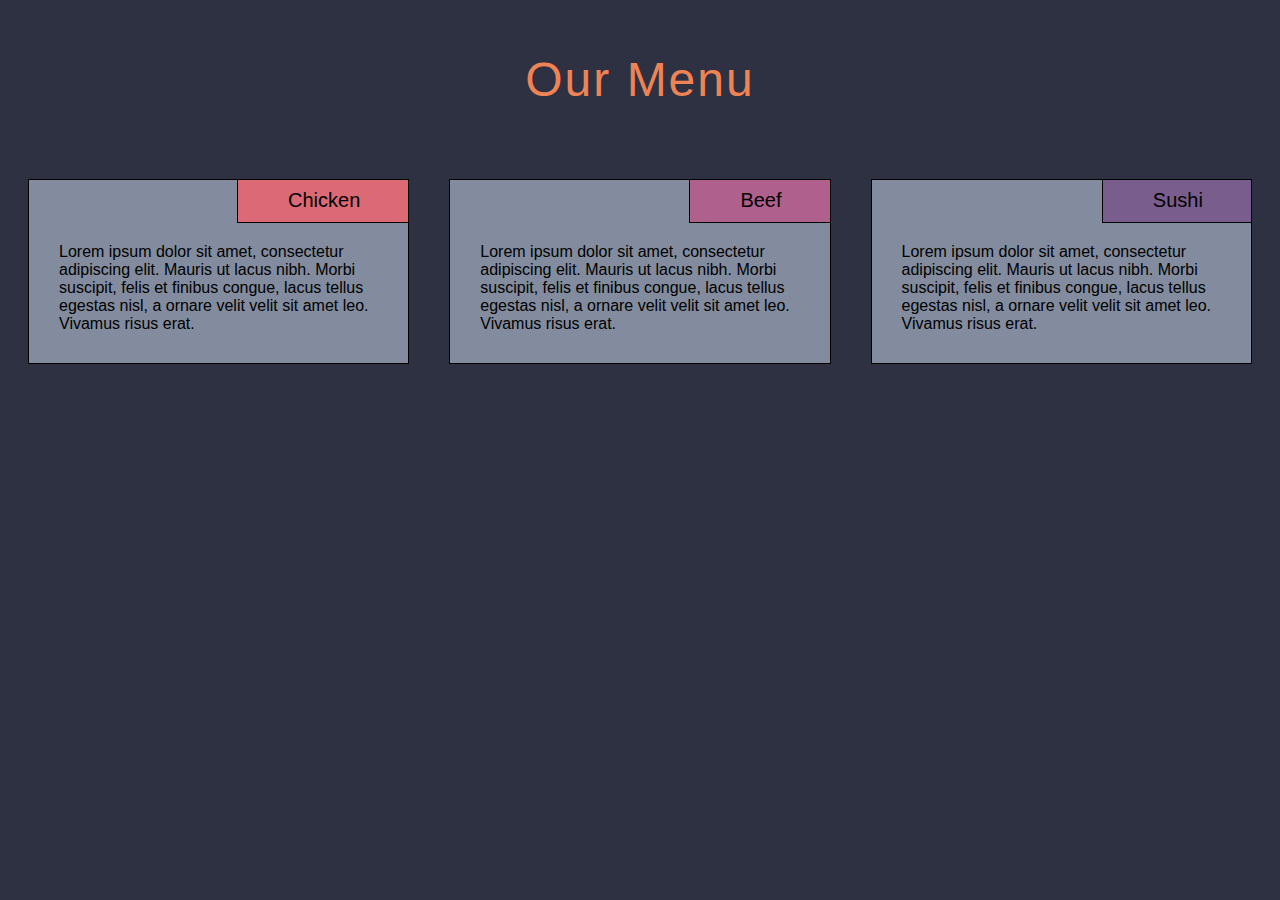
<file: module2-solution/index.html>
<!DOCTYPE html>
<html lang="en">
<head>
    <meta charset="UTF-8">
    <meta http-equiv="X-UA-Compatible" content="IE=edge">
    <meta name="viewport" content="width=device-width, initial-scale=1.0">
    <link rel="icon" href="https://avatars.githubusercontent.com/u/82599779">
    <link rel="stylesheet" href="css/styles.css">
    <title>Module 2 Coding Assignment</title>
</head>
<body>
    <h1>Our Menu</h1>
    <div class="row">
        <div class="col-lg-4 col-md-6 col-sm-12">
            <div class="block">
                <p class="block-title" id="bt1">Chicken</p>
                <p class="block-content">Lorem ipsum dolor sit amet, consectetur adipiscing elit. Mauris ut lacus nibh. Morbi suscipit, felis et finibus congue, lacus tellus egestas nisl, a ornare velit velit sit amet leo. Vivamus risus erat.</p></div>
        </div>
        <div class="col-lg-4 col-md-6 col-sm-12">
            <div class="block">
                <p class="block-title" id="bt2">Beef</p>
                <p class="block-content">Lorem ipsum dolor sit amet, consectetur adipiscing elit. Mauris ut lacus nibh. Morbi suscipit, felis et finibus congue, lacus tellus egestas nisl, a ornare velit velit sit amet leo. Vivamus risus erat.</p></div>
        </div>
        <div class="col-lg-4 col-md-6 col-md-12 col-sm-12">
            <div class="block">
                <p class="block-title" id="bt3">Sushi</p>
                <p class="block-content">Lorem ipsum dolor sit amet, consectetur adipiscing elit. Mauris ut lacus nibh. Morbi suscipit, felis et finibus congue, lacus tellus egestas nisl, a ornare velit velit sit amet leo. Vivamus risus erat.</p></div>
        </div>
    </div>
</body>
</html>
</file>
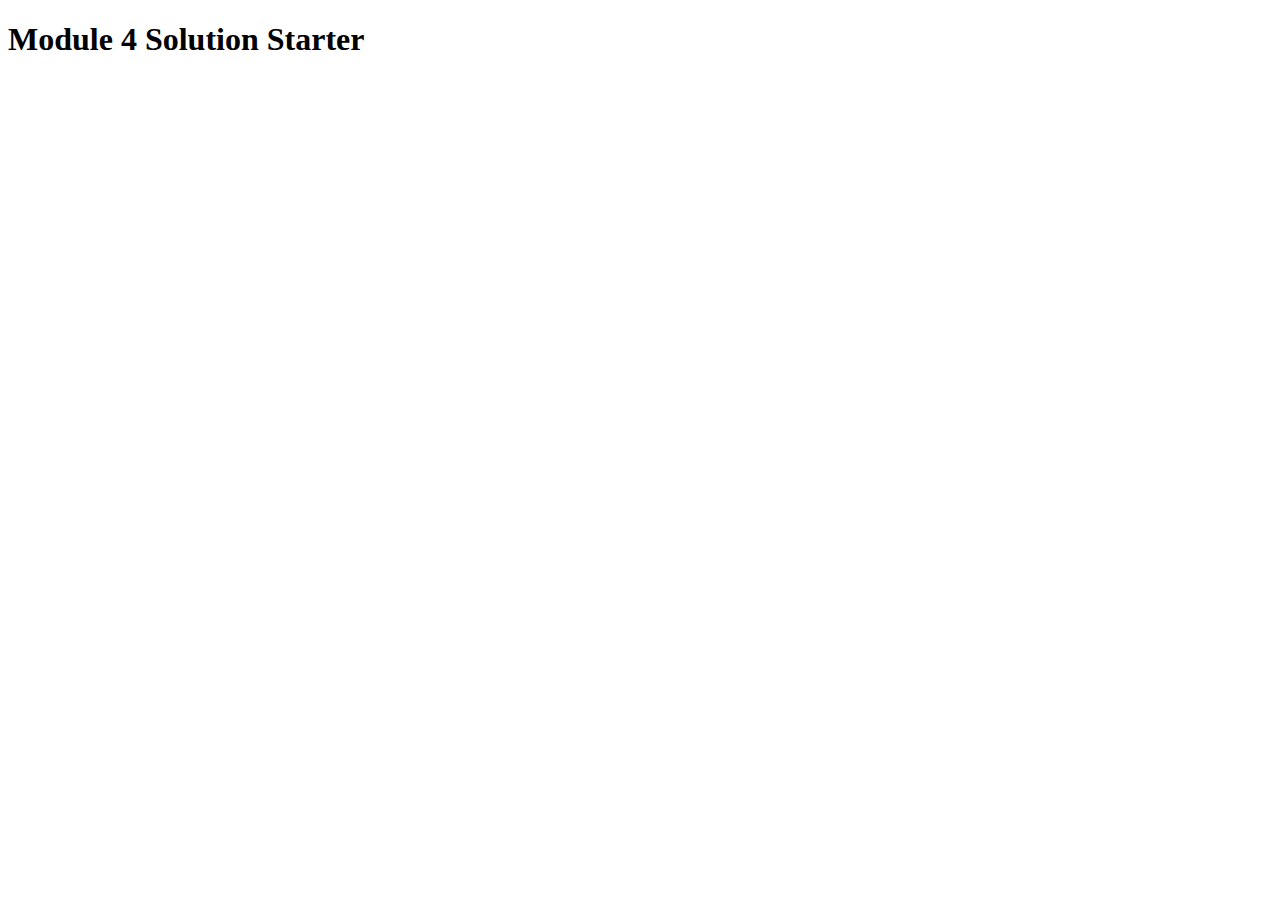
<file: module4-solution/index.html>
<!DOCTYPE html>
<html>
<head>
  <meta charset="utf-8">
  <title>Module 4 Solution Starter</title>
  <script>
    var names = []; // DO NOT REMOVE
  </script>
  <script src="SpeakHello.js"></script>
  <script src="SpeakGoodBye.js"></script>
  <script src="script.js"></script>
</head>
<body>
  <h1>Module 4 Solution Starter</h1>
</body>
</html>
</file>
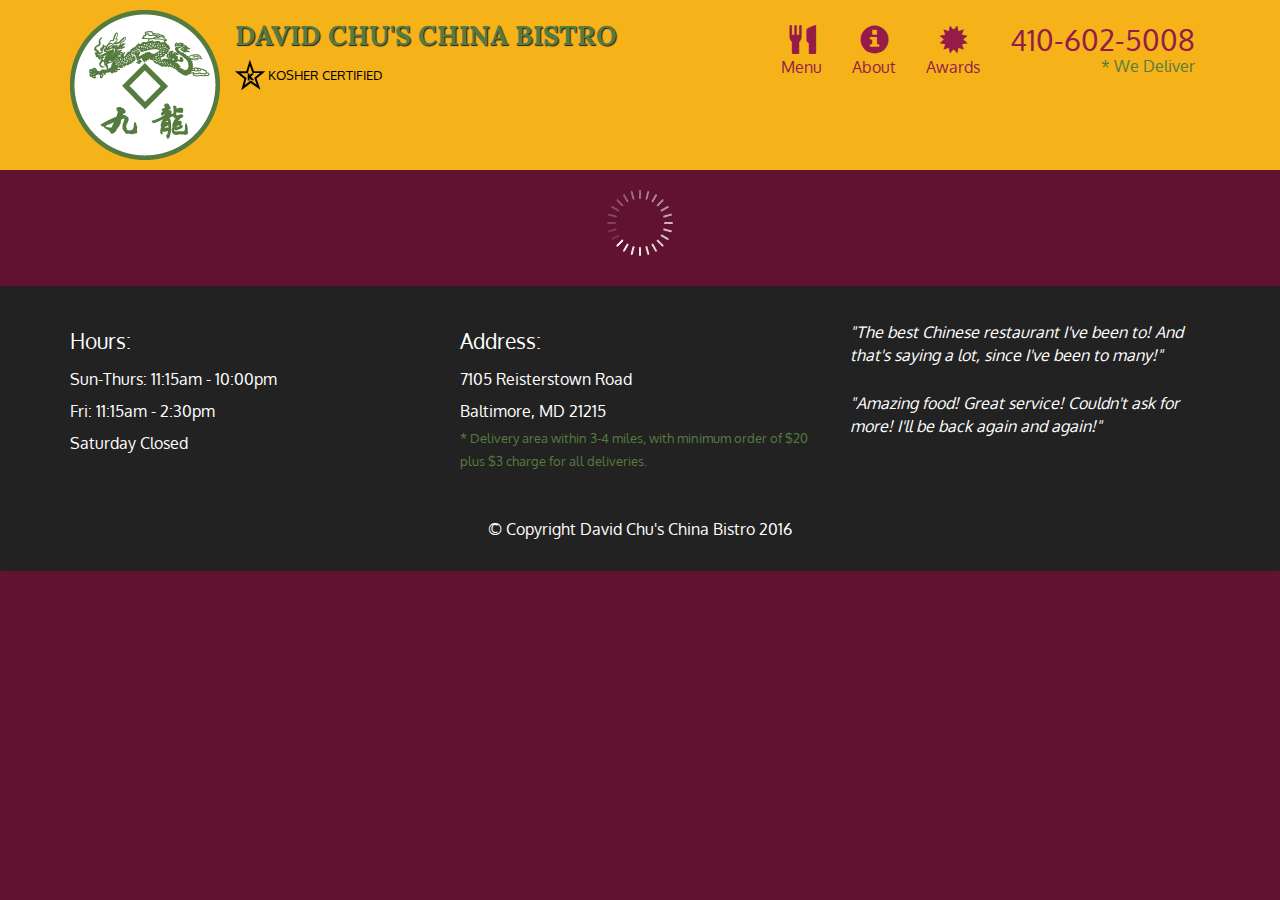
<file: module5-solution/index.html>
<!doctype html>
<html lang="en">
  <head>
    <meta charset="utf-8">
    <meta http-equiv="X-UA-Compatible" content="IE=edge">
    <meta name="viewport" content="width=device-width, initial-scale=1">
    <title>David Chu's China Bistro</title>
    <link rel="stylesheet" href="css/bootstrap.min.css">
    <link rel="stylesheet" href="css/styles.css">
    <link href='https://fonts.googleapis.com/css?family=Oxygen:400,300,700' rel='stylesheet' type='text/css'>
    <link href='https://fonts.googleapis.com/css?family=Lora' rel='stylesheet' type='text/css'>
  </head>
<body>
  <header>
    <nav id="header-nav" class="navbar navbar-default">
      <div class="container">
        <div class="navbar-header">
          <a href="index.html" class="pull-left visible-md visible-lg">
            <div id="logo-img" alt="Logo image"></div>
          </a>

          <div class="navbar-brand">
            <a href="index.html"><h1>David Chu's China Bistro</h1></a>
            <p>
              <img src="images/star-k-logo.png" alt="Kosher certification">
              <span>Kosher Certified</span>
            </p>
          </div>

          <button id="navbarToggle" type="button" class="navbar-toggle collapsed" data-toggle="collapse" data-target="#collapsable-nav" aria-expanded="false">
            <span class="sr-only">Toggle navigation</span>
            <span class="icon-bar"></span>
            <span class="icon-bar"></span>
            <span class="icon-bar"></span>
          </button>
        </div>
        
        <div id="collapsable-nav" class="collapse navbar-collapse">
           <ul id="nav-list" class="nav navbar-nav navbar-right">
            <li id="navHomeButton" class="visible-xs active">
              <a href="index.html">
                <span class="glyphicon glyphicon-home"></span> Home</a>
            </li>
            <li id="navMenuButton">
              <a href="#" onclick="$dc.loadMenuCategories();">
                <span class="glyphicon glyphicon-cutlery"></span><br class="hidden-xs"> Menu</a>
            </li>
            <li>
              <a href="#">
                <span class="glyphicon glyphicon-info-sign"></span><br class="hidden-xs"> About</a>
            </li>
            <li>
              <a href="#">
                <span class="glyphicon glyphicon-certificate"></span><br class="hidden-xs"> Awards</a>
            </li>
            <li id="phone" class="hidden-xs">
              <a href="tel:410-602-5008">
                <span>410-602-5008</span></a><div>* We Deliver</div>
            </li>
          </ul><!-- #nav-list -->
        </div><!-- .collapse .navbar-collapse -->
      </div><!-- .container -->
    </nav><!-- #header-nav -->
  </header>

  <div id="call-btn" class="visible-xs">
    <a class="btn" href="tel:410-602-5008">
    <span class="glyphicon glyphicon-earphone"></span>
    410-602-5008
    </a>
  </div>
  <div id="xs-deliver" class="text-center visible-xs">* We Deliver</div>

  <div id="main-content" class="container"></div>

  <footer class="panel-footer">
    <div class="container">
      <div class="row">
        <section id="hours" class="col-sm-4">
          <span>Hours:</span><br>
          Sun-Thurs: 11:15am - 10:00pm<br>
          Fri: 11:15am - 2:30pm<br>
          Saturday Closed
          <hr class="visible-xs">
        </section>
        <section id="address" class="col-sm-4">
          <span>Address:</span><br>
          7105 Reisterstown Road<br>
          Baltimore, MD 21215
          <p>* Delivery area within 3-4 miles, with minimum order of $20 plus $3 charge for all deliveries.</p>
          <hr class="visible-xs">
        </section>
        <section id="testimonials" class="col-sm-4">
          <p>"The best Chinese restaurant I've been to! And that's saying a lot, since I've been to many!"</p>
          <p>"Amazing food! Great service! Couldn't ask for more! I'll be back again and again!"</p>
        </section>
      </div>
      <div class="text-center">&copy; Copyright David Chu's China Bistro 2016</div>
    </div>
  </footer>

  <!-- jQuery (Bootstrap JS plugins depend on it) -->
  <script src="js/jquery-2.1.4.min.js"></script>
  <script src="js/bootstrap.min.js"></script>
  <script src="js/ajax-utils.js"></script>
  <script src="js/script.js"></script>
</body>
</html>
</file>
<file: module2-solution/css/styles.css>
* {
    box-sizing: border-box;
  }

  h1 {
    font-size: 3em;
    text-align: center;
    padding: 20px;
    color: #EF8354;
    font-weight: 100;
    letter-spacing: 2px;
  }

  span {
    border: 2px solid #4F5D75;
    padding: 10px;
    margin-right: 10px;
  }

  body {
    background: #2D3142;
    font-family: 'Raleway', sans-serif;
  }

  .block {
    border: 1px solid black;
    background: #828c9e;
    margin: 20px;
    overflow: hidden;
    height: 20%;
  }

  .block:hover {
    cursor: pointer;
  }
  
  .block-content {
    float: left;
    padding: 10px;
    padding-top: 0;
    margin: 20px;
  }

  .block-title {
    text-align: right;
    border: 1px solid black;
    float: right;
    flex-flow: row;
    margin: 0;
    padding: 10px;
    padding-left: 50px;
    padding-right: 50px;
    margin-right: -3px;
    margin-top: -2px;
    font-size: 20px;
  }

  #bt1 {
    background-color: #DC6976;
  }

  #bt2 {
    background-color: #B0608C;
  }

  #bt3 {
    background-color: #795D8D;
  }
  
  @media (min-width: 992px) {
    .col-lg-4 {
      float: left;
      width: 33.33%;
    }
  }
  
  @media (min-width: 768px) and (max-width: 991px) {
    .col-md-6, .col-md-12 {
      float: left;
    }
    .col-md-6 {
      width: 50%;
    }
    .col-md-12 {
      width: 100%;
    }
  }

  @media (max-width: 767px) {
    .col-sm-12 {
      float: left;
      width: 100%;
    }
  }
</file>
<file: module5-solution/css/styles.css>
body {
  font-size: 16px;
  color: #fff;
  background-color: #61122f;
  font-family: 'Oxygen', sans-serif;
}

/** HEADER **/
#header-nav {
  background-color: #f6b319;
  border-radius: 0;
  border: 0;
}

#logo-img {
  background: url('../images/restaurant-logo_large.png') no-repeat;
  width: 150px;
  height: 150px;
  margin: 10px 15px 10px 0;
}

.navbar-brand {
  padding-top: 25px;
}
.navbar-brand h1 { /* Restaurant name */
  font-family: 'Lora', serif;
  color: #557c3e;
  font-size: 1.5em;
  text-transform: uppercase;
  font-weight: bold;
  text-shadow: 1px 1px 1px #222;
  margin-top: 0;
  margin-bottom: 0;
  line-height: .75;
}
.navbar-brand a:hover, .navbar-brand a:focus {
  text-decoration: none;
}
.navbar-brand p { /* Kosher cert */
  color: #000;
  text-transform: uppercase;
  font-size: .7em;
  margin-top: 15px;
}
.navbar-brand p span { /* Star-K */
  vertical-align: middle;
}

#nav-list {
  margin-top: 10px;
}
#nav-list a {
  color: #951C49;
  text-align: center;
}
#nav-list a:hover {
  background: #E7E7E7;
}
#nav-list a span {
  font-size: 1.8em;
}

#phone {
  margin-top: 5px;
}
#phone a { /* Phone number */
  text-align: right;
  padding-bottom: 0;
}
#phone div { /* We Deliver */
  color: #557c3e;
  text-align: right;
  padding-right: 15px;
}

.navbar-header button.navbar-toggle, .navbar-header .icon-bar {
  border: 1px solid #61122f;
}
.navbar-header button.navbar-toggle {
  clear: both;
  margin-top: -30px;
}
/* END HEADER */

/* FOOTER */
.panel-footer {
  margin-top: 30px;
  padding-top: 35px;
  padding-bottom: 30px;
  background-color: #222;
  border-top: 0;
}
.panel-footer div.row {
  margin-bottom: 35px;
}
#hours, #address {
  line-height: 2;
}
#hours > span, #address > span {
  font-size: 1.3em;
}
#address p {
  color: #557c3e;
  font-size: .8em;
  line-height: 1.8;
}
#testimonials {
  font-style: italic;
}
#testimonials p:nth-child(2) {
  margin-top: 25px;
}
/* END FOOTER */



/* HOME PAGE */
.container .jumbotron {
  box-shadow: 0 0 50px #3F0C1F;
  border: 2px solid #3F0C1F;
}

#menu-tile, #specials-tile, #map-tile {
  height: 250px;
  width: 100%;
  margin-bottom: 15px;
  position: relative;
  border: 2px solid #3F0C1F;
  overflow: hidden;
}
#menu-tile:hover, #specials-tile:hover, #map-tile:hover {
  box-shadow: 0 1px 5px 1px #cccccc;
}
#menu-tile {
  background: url('../images/menu-tile.jpg') no-repeat;
  background-position: center;
}
#specials-tile {
  background: url('../images/specials-tile.jpg') no-repeat;
  background-position: center;
}
#menu-tile span, #specials-tile span, #map-tile span {
  position: absolute;
  bottom: 0;
  right: 0;
  width: 100%;
  text-align: center;
  font-size: 1.6em;
  text-transform: uppercase;
  background-color: #000;
  color: #fff;
  opacity: .8;
}
/* END HOME PAGE */

/* MENU CATEGORIES PAGE */
.category-tile { 
  position: relative;
  border: 2px solid #3F0C1F;
  overflow: hidden;
  width: 200px;
  height: 200px;
  margin: 0 auto 15px;
}
.category-tile span {
  position: absolute;
  bottom: 0;
  right: 0;
  width: 100%;
  text-align: center;
  font-size: 1.2em;
  text-transform: uppercase;
  background-color: #000;
  color: #fff;
  opacity: .8;
}
.category-tile:hover {
  box-shadow: 0 1px 5px 1px #cccccc;
}

#menu-categories-title + div {
  margin-bottom: 50px;
}
/* END MENU CATEGORIES PAGE */

/* SINGLE CATEGORY PAGE */
.menu-item-tile {
  margin-bottom: 25px;
}
.menu-item-tile hr {
  width: 80%;
}
.menu-item-tile .menu-item-price {
  font-size: 1.1em;
  text-align: right;
  margin-top: -15px;
  margin-right: -15px;
}
.menu-item-tile .menu-item-price span {
  font-size: .6em;
}
.menu-item-photo {
  position: relative;
  border: 2px solid #3F0C1F; 
  overflow: hidden;
  padding: 0;
  margin-right: -15px;
  margin-left: auto;
  margin-bottom: 20px;
  max-width: 250px;
}
.menu-item-photo div {
  position: absolute;
  bottom: 0;
  right: 0;
  width: 80px;
  background-color: #557c3e;
  text-align: center;
}
.menu-item-description {
  padding-right: 30px;
}
h3.menu-item-title {
  margin: 0 0 10px;
}
.menu-item-details {
  font-size: .9em;
  font-style: italic;
}
/* END SINGLE CATEGORY PAGE */


/********** Large devices only **********/
@media (min-width: 1200px) {
  .container .jumbotron {
    background: url('../images/jumbotron_1200.jpg') no-repeat;
    height: 675px;
  }
}

/********** Medium devices only **********/
@media (min-width: 992px) and (max-width: 1199px) {
  /* Header */
  #logo-img {
    background: url('../images/restaurant-logo_medium.png') no-repeat;
    width: 100px;
    height: 100px;
    margin: 5px 5px 5px 0;
  }
  /* End Header */

  /* Home Page */
  .container .jumbotron {
    background: url('../images/jumbotron_992.jpg') no-repeat;
    height: 558px;
  }
  /* End Home Page */
}

/********** Small devices only **********/
@media (min-width: 768px) and (max-width: 991px) {
  /* Home Page */
  .container .jumbotron {
    background: url('../images/jumbotron_768.jpg') no-repeat;
    height: 432px;
  }
  /* End Home Page */
}

/********** Extra small devices only **********/
@media (max-width: 767px) {
  /* Header */
  .navbar-brand {
    padding-top: 10px;
    height: 80px;
  }
  .navbar-brand h1 { /* Restaurant name */
    padding-top: 10px;
    font-size: 5vw; /* 1vw = 1% of viewport width */
  }
  .navbar-brand p { /* Kosher cert */
    font-size: .6em;
    margin-top: 12px;
  }
  .navbar-brand p img { /* Star-K */
    height: 20px;
  }

  #collapsable-nav a { /* Collapsed nav menu text */
    font-size: 1.2em;
  }
  #collapsable-nav a span { /* Collapsed nav menu glyph */
    font-size: 1em;
    margin-right: 5px;
  }

  #call-btn > a {
    font-size: 1.5em;
    display: block;
    margin: 0 20px;
    padding: 10px;
    border: 2px solid #fff;
    background-color: #f6b319;
    color: #951c49;
  }
  #xs-deliver {
    margin-top: 5px;
    font-size: .7em;
    letter-spacing: .1em;
    text-transform: uppercase;
  }
  /* End Header */

  /* Footer */
  .panel-footer section {
    margin-bottom: 30px;
    text-align: center;
  }
  .panel-footer section:nth-child(3) {
    margin-bottom: 0; /* margin already exists on the whole row */
  }
  .panel-footer section hr {
    width: 50%;
  }
  /* End Footer */

  /* Home Page */
  .container .jumbotron {
    margin-top: 30px;
    padding: 0;
  }
  #menu-tile, #specials-tile {
    width: 360px;
    margin: 0 auto 15px;
  }

  .menu-item-photo {
    margin-right: auto;
  }
  .menu-item-tile .menu-item-price {
    text-align: center;
  }
  .menu-item-description {
    text-align: center;;
  }
}


/********** Super extra small devices Only :-) (e.g., iPhone 4) **********/
@media (max-width: 479px) {
  /* Header */
  .navbar-brand h1 { /* Restaurant name */
    padding-top: 5px;
    font-size: 6vw;
  }
  /* End Header */
  
  /* Home page */
  #menu-tile, #specials-tile {
    width: 280px;
    margin: 0 auto 15px;
  }

  .col-xxs-12 {
    position: relative;
    min-height: 1px;
    padding-right: 15px;
    padding-left: 15px;
    float: left;
    width: 100%;
  }
}
</file>
